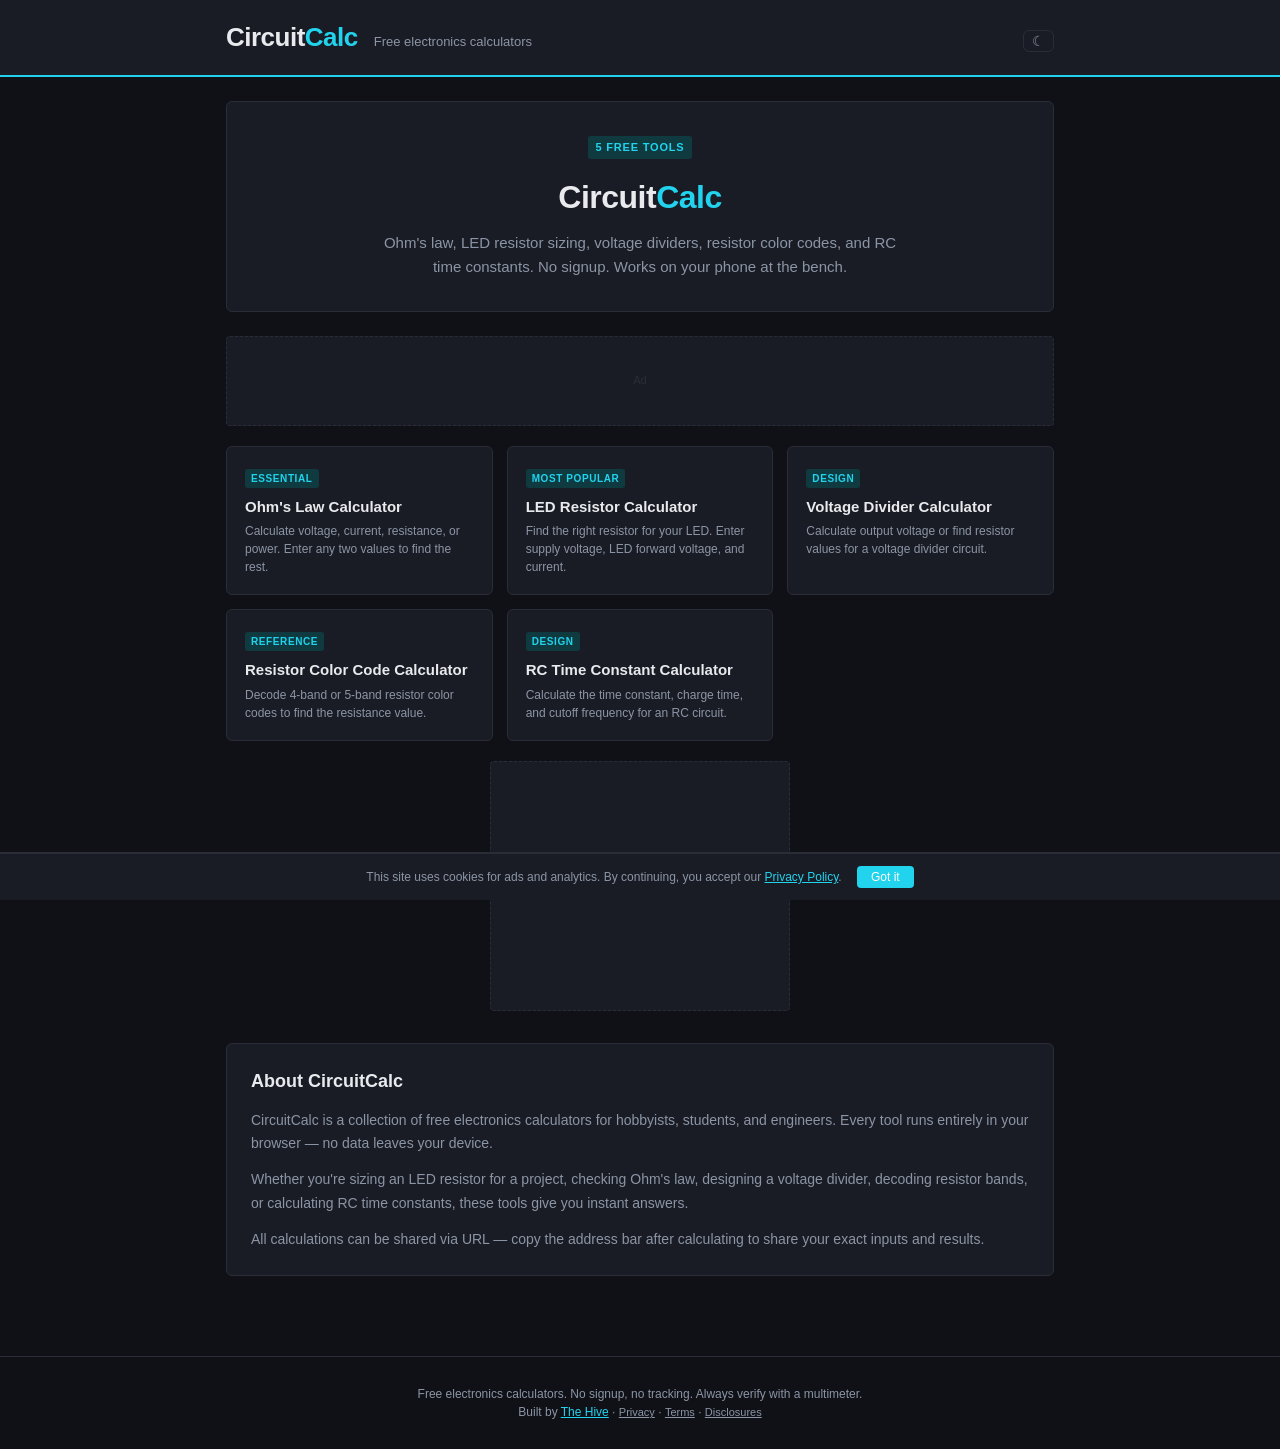
<file: index.html>
<!DOCTYPE html>
<html lang="en">
<head>
<meta charset="UTF-8">
<meta name="viewport" content="width=device-width, initial-scale=1.0">
<title>CircuitCalc — Free Electronics & Circuit Calculators</title>
<meta name="description" content="Free electronics calculators: Ohm's law, LED resistor, voltage divider, resistor color code, and RC time constant. No signup. Instant results.">
<meta property="og:title" content="CircuitCalc — Free Electronics & Circuit Calculators">
<meta property="og:description" content="Free electronics calculators: Ohm's law, LED resistor, voltage divider, resistor color code, and RC time constant. No signup. Instant results.">
<meta name="robots" content="index, follow">
<link rel="canonical" href="https://thehivemakes.github.io/hive-circuit-calc/">
<!-- ADSENSE PLACEHOLDER -->
<!-- <script async src="https://pagead2.googlesyndication.com/pagead/js/adsbygoogle.js?client=ca-pub-XXXXXXXXXXXXXXXX" crossorigin="anonymous"></script> -->
<link rel="stylesheet" href="style.css">
<script type="application/ld+json">
{
  "@context": "https://schema.org",
  "@type": "WebSite",
  "name": "CircuitCalc",
  "url": "https://thehivemakes.github.io/hive-circuit-calc/",
  "description": "Free electronics calculators: Ohm's law, LED resistor, voltage divider, resistor color code, and RC time constant. No signup. Instant results."
}
</script>
</head>
<body>
<header>
  <div class="header-inner">
    <div class="logo">Circuit<span>Calc</span></div>
    <div class="tagline">Free electronics calculators</div><button onclick="toggleTheme()" style="background:none;border:1px solid var(--border);border-radius:6px;padding:2px 8px;color:var(--muted);cursor:pointer;font-size:14px;margin-left:auto;" aria-label="Toggle dark mode">&#9790;</button>
  </div>
</header>
<main>
  <div class="hero">
    <div class="badge">5 Free Tools</div>
    <h1>Circuit<span>Calc</span></h1>
    <p>Ohm's law, LED resistor sizing, voltage dividers, resistor color codes, and RC time constants. No signup. Works on your phone at the bench.</p>
  </div>
  <div class="ad-leaderboard" id="ad-top">Ad</div>
  <div class="tools-grid">
    <a href="ohms-law.html" class="tool-card">
      <div class="tool-card-tag">Essential</div>
      <h3>Ohm's Law Calculator</h3>
      <p>Calculate voltage, current, resistance, or power. Enter any two values to find the rest.</p>
    </a>
    <a href="led-resistor.html" class="tool-card">
      <div class="tool-card-tag">Most popular</div>
      <h3>LED Resistor Calculator</h3>
      <p>Find the right resistor for your LED. Enter supply voltage, LED forward voltage, and current.</p>
    </a>
    <a href="voltage-divider.html" class="tool-card">
      <div class="tool-card-tag">Design</div>
      <h3>Voltage Divider Calculator</h3>
      <p>Calculate output voltage or find resistor values for a voltage divider circuit.</p>
    </a>
    <a href="resistor-color.html" class="tool-card">
      <div class="tool-card-tag">Reference</div>
      <h3>Resistor Color Code Calculator</h3>
      <p>Decode 4-band or 5-band resistor color codes to find the resistance value.</p>
    </a>
    <a href="rc-time.html" class="tool-card">
      <div class="tool-card-tag">Design</div>
      <h3>RC Time Constant Calculator</h3>
      <p>Calculate the time constant, charge time, and cutoff frequency for an RC circuit.</p>
    </a>
  </div>
  <div class="ad-rectangle" id="ad-mid">Ad</div>
  <div class="seo-section">
    <h2>About CircuitCalc</h2>
    <p>CircuitCalc is a collection of free electronics calculators for hobbyists, students, and engineers. Every tool runs entirely in your browser — no data leaves your device.</p><p>Whether you're sizing an LED resistor for a project, checking Ohm's law, designing a voltage divider, decoding resistor bands, or calculating RC time constants, these tools give you instant answers.</p><p>All calculations can be shared via URL — copy the address bar after calculating to share your exact inputs and results.</p>
  </div>
</main>
<footer>
  Free electronics calculators. No signup, no tracking. Always verify with a multimeter.
  <br>Built by <a href="https://thehivemakes.com" style="color:var(--accent)">The Hive</a> · <a href="https://thehivemakes.com/privacy.html" style="color:var(--muted);font-size:11px;">Privacy</a> · <a href="https://thehivemakes.com/terms.html" style="color:var(--muted);font-size:11px;">Terms</a> · <a href="https://thehivemakes.com/disclosures.html" style="color:var(--muted);font-size:11px;">Disclosures</a>
</footer>
<div id="cookie-banner" style="display:none;position:fixed;bottom:0;left:0;right:0;background:var(--card-bg);border-top:2px solid var(--border);padding:12px 16px;font-size:12px;color:var(--muted);text-align:center;z-index:9999;">This site uses cookies for ads and analytics. By continuing, you accept our <a href="https://thehivemakes.com/privacy.html" style="color:var(--accent)">Privacy Policy</a>. <button onclick="document.getElementById('cookie-banner').style.display='none';localStorage.setItem('cookie-ok','1');" style="margin-left:12px;padding:4px 14px;background:var(--accent);color:#fff;border:none;border-radius:4px;cursor:pointer;font-size:12px;">Got it</button></div>
<script>if(!localStorage.getItem('cookie-ok'))document.getElementById('cookie-banner').style.display='block';</script>
</body>
</html>
</file>
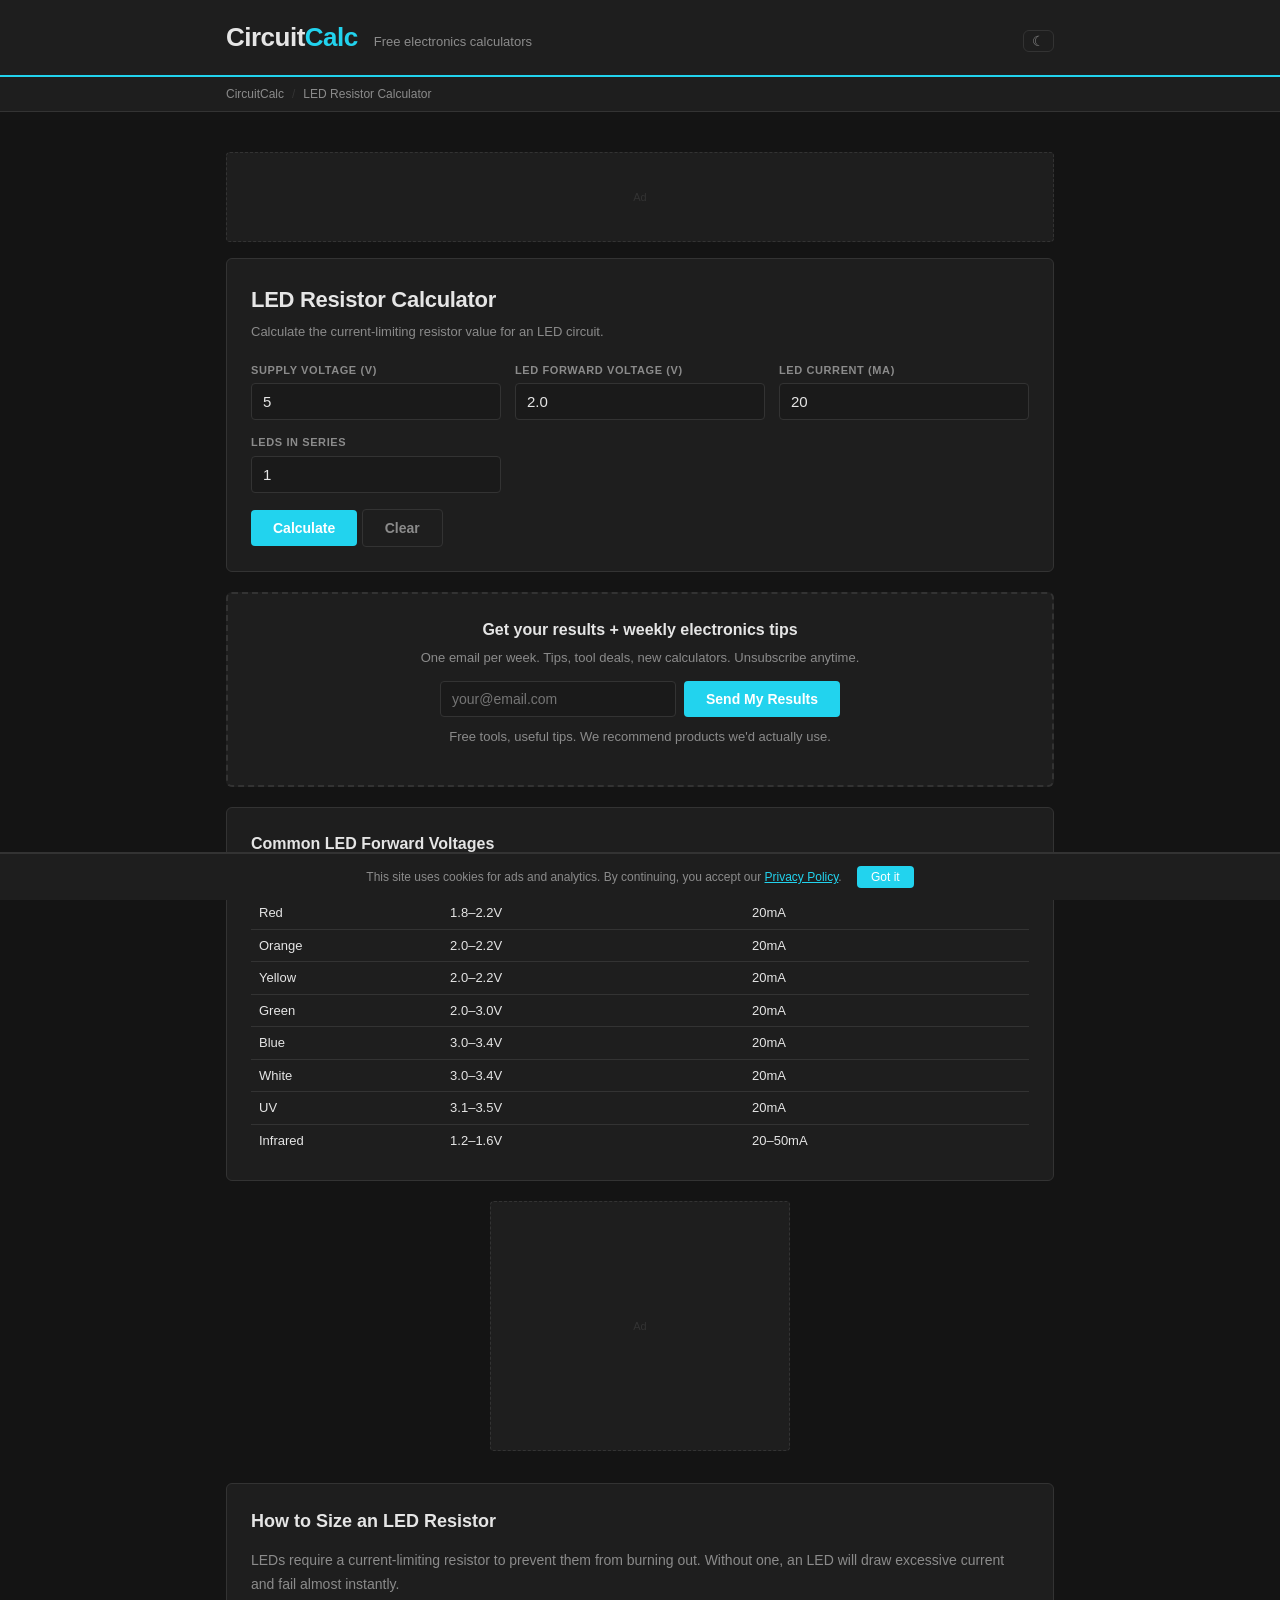
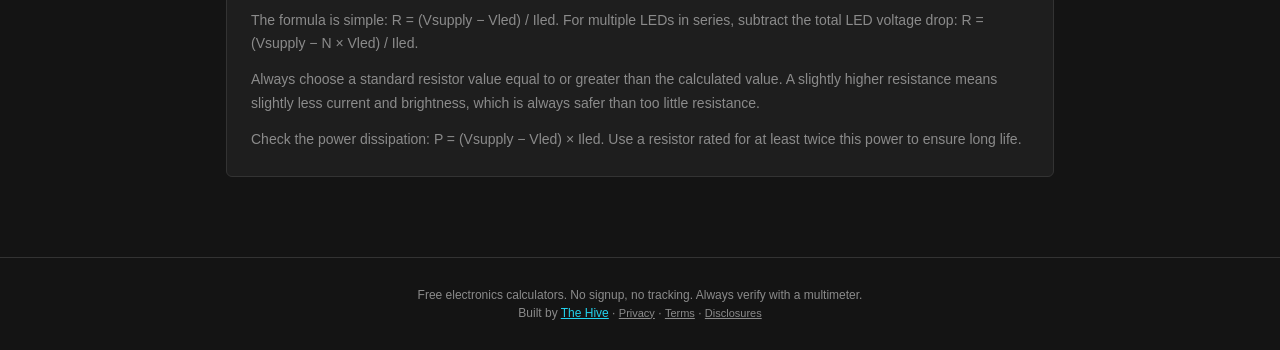
<file: led-resistor.html>
<!DOCTYPE html>
<html lang="en">
<head>
<meta charset="UTF-8">
<meta name="viewport" content="width=device-width, initial-scale=1.0">
<title>LED Resistor Calculator — CircuitCalc</title>
<meta name="description" content="LED resistor calculator. Enter supply voltage, LED forward voltage, and desired current to find the right resistor. Free, instant.">
<meta property="og:title" content="LED Resistor Calculator — CircuitCalc">
<meta property="og:description" content="LED resistor calculator. Enter supply voltage, LED forward voltage, and desired current to find the right resistor. Free, instant.">
<meta name="robots" content="index, follow">
<link rel="canonical" href="https://thehivemakes.github.io/hive-circuit-calc/led-resistor.html">
<link rel="stylesheet" href="style.css">
<script src="js/calc-core.js"></script>
<script type="application/ld+json">
{
  "@context": "https://schema.org",
  "@type": "WebApplication",
  "name": "LED Resistor Calculator",
  "url": "https://thehivemakes.github.io/hive-circuit-calc/led-resistor.html",
  "description": "LED resistor calculator. Enter supply voltage, LED forward voltage, and desired current to find the right resistor. Free, instant.",
  "applicationCategory": "UtilityApplication",
  "operatingSystem": "Any"
}
</script>
</head>
<body>
<header><div class="header-inner"><div class="logo">Circuit<span>Calc</span></div><div class="tagline">Free electronics calculators</div><button onclick="toggleTheme()" style="background:none;border:1px solid var(--border);border-radius:6px;padding:2px 8px;color:var(--muted);cursor:pointer;font-size:14px;margin-left:auto;" aria-label="Toggle dark mode">&#9790;</button></div></header>
<nav><div class="nav-inner"><a href="index.html">CircuitCalc</a><span class="sep">/</span><span>LED Resistor Calculator</span></div></nav>
<main>
  <div class="ad-leaderboard" id="ad-top">Ad</div>
  <div class="card">
    <h1>LED Resistor Calculator</h1>
    <p class="subtitle">Calculate the current-limiting resistor value for an LED circuit.</p>
    <div class="form-grid">
      <div class="field">
        <label for="vsupply">Supply voltage (V)</label>
        <input type="number" id="vsupply" step="0.1" placeholder="5" value="5">
      </div>
      <div class="field">
        <label for="vled">LED forward voltage (V)</label>
        <input type="number" id="vled" step="0.1" placeholder="2.0" value="2.0">
      </div>
      <div class="field">
        <label for="iled">LED current (mA)</label>
        <input type="number" id="iled" min="0.1" step="0.1" placeholder="20" value="20">
      </div>
      <div class="field">
        <label for="numled">LEDs in series</label>
        <input type="number" id="numled" min="1" step="1" placeholder="1" value="1">
      </div>
    </div>
    <button class="btn btn-primary" onclick="calculate()">Calculate</button>
    <button class="btn btn-ghost" onclick="clearAll()">Clear</button>
    <div class="result" id="result">
      <div class="result-row">
        <span class="result-label">Resistor value</span>
        <span class="result-value" id="res-val">—</span>
      </div>
      <div class="result-row">
        <span class="result-label">Nearest standard value (E24)</span>
        <span class="result-value" id="res-std">—</span>
      </div>
      <div class="result-row">
        <span class="result-label">Power dissipated in resistor</span>
        <span class="result-value" id="res-power">—</span>
      </div>
      <div class="result-row">
        <span class="result-label">Recommended resistor wattage</span>
        <span class="result-value" id="res-watt">—</span>
      </div>
      <div class="result-note">R = (Vsupply − (Vled × N)) / Iled. Always use a resistor with a wattage rating at least 2× the calculated power dissipation.</div>
      <div class="shop-links" style="margin-top:12px;padding-top:10px;border-top:1px solid var(--border);font-size:12px;color:var(--muted);">&#128722; Shop related: <a href="https://www.ebay.com/sch/i.html?_nkw=electronics+components+kit&mkcid=1&mkrid=711-53200-19255-0&campid=5339147838&toolid=10001" target="_blank" rel="noopener" style="color:var(--accent);text-decoration:none;font-weight:600;">Electronics kits</a> &middot; <a href="https://www.ebay.com/sch/i.html?_nkw=soldering+iron+station&mkcid=1&mkrid=711-53200-19255-0&campid=5339147838&toolid=10001" target="_blank" rel="noopener" style="color:var(--accent);text-decoration:none;font-weight:600;">Soldering gear</a> &middot; <a href="https://www.ebay.com/sch/i.html?_nkw=arduino+starter+kit&mkcid=1&mkrid=711-53200-19255-0&campid=5339147838&toolid=10001" target="_blank" rel="noopener" style="color:var(--accent);text-decoration:none;font-weight:600;">Arduino</a><br><span style="font-size:10px;opacity:0.7;">Affiliate links — we may earn a commission at no cost to you. <a href="https://thehivemakes.com/disclosures.html" target="_blank" style="color:var(--muted);">Learn more</a></span></div>
    </div>
  </div>
  <div class="card email-capture">
    <h2>Get your results + weekly electronics tips</h2>
    <p>One email per week. Tips, tool deals, new calculators. Unsubscribe anytime.</p>
    <form method="POST" action="https://buttondown.com/api/emails/embed-subscribe/thehivemakes" class="capture-form">
      <input type="email" name="email" placeholder="your@email.com" required>
      <input type="hidden" name="tag" value="circuit">
      <input type="hidden" name="metadata__source" value="led-resistor">
      <button type="submit" class="btn btn-primary">Send My Results</button>
    </form>
    <p class="capture-note">Free tools, useful tips. We recommend products we'd actually use.</p>
  </div>
  <div class="card">
    <h2 style="font-size:16px;font-weight:700;margin-bottom:12px;">Common LED Forward Voltages</h2>
    <table class="ref-table" id="ref-table">
      <thead><tr><th>LED Color</th><th>Forward Voltage</th><th>Typical Current</th></tr></thead>
      <tbody>
        <tr><td>Red</td><td>1.8–2.2V</td><td>20mA</td></tr>
        <tr><td>Orange</td><td>2.0–2.2V</td><td>20mA</td></tr>
        <tr><td>Yellow</td><td>2.0–2.2V</td><td>20mA</td></tr>
        <tr><td>Green</td><td>2.0–3.0V</td><td>20mA</td></tr>
        <tr><td>Blue</td><td>3.0–3.4V</td><td>20mA</td></tr>
        <tr><td>White</td><td>3.0–3.4V</td><td>20mA</td></tr>
        <tr><td>UV</td><td>3.1–3.5V</td><td>20mA</td></tr>
        <tr><td>Infrared</td><td>1.2–1.6V</td><td>20–50mA</td></tr>
      </tbody>
    </table>
  </div>
  <div class="ad-rectangle" id="ad-mid">Ad</div>
  <div class="seo-section">
    <h2>How to Size an LED Resistor</h2>
    <p>LEDs require a current-limiting resistor to prevent them from burning out. Without one, an LED will draw excessive current and fail almost instantly.</p>
    <p>The formula is simple: R = (Vsupply − Vled) / Iled. For multiple LEDs in series, subtract the total LED voltage drop: R = (Vsupply − N × Vled) / Iled.</p>
    <p>Always choose a standard resistor value equal to or greater than the calculated value. A slightly higher resistance means slightly less current and brightness, which is always safer than too little resistance.</p>
    <p>Check the power dissipation: P = (Vsupply − Vled) × Iled. Use a resistor rated for at least twice this power to ensure long life.</p>
  </div>
</main>
<footer>Free electronics calculators. No signup, no tracking. Always verify with a multimeter.<br>Built by <a href="https://thehivemakes.com" style="color:var(--accent)">The Hive</a> · <a href="https://thehivemakes.com/privacy.html" style="color:var(--muted);font-size:11px;">Privacy</a> · <a href="https://thehivemakes.com/terms.html" style="color:var(--muted);font-size:11px;">Terms</a> · <a href="https://thehivemakes.com/disclosures.html" style="color:var(--muted);font-size:11px;">Disclosures</a></footer>
<div id="cookie-banner" style="display:none;position:fixed;bottom:0;left:0;right:0;background:var(--card-bg);border-top:2px solid var(--border);padding:12px 16px;font-size:12px;color:var(--muted);text-align:center;z-index:9999;">This site uses cookies for ads and analytics. By continuing, you accept our <a href="https://thehivemakes.com/privacy.html" style="color:var(--accent)">Privacy Policy</a>. <button onclick="document.getElementById('cookie-banner').style.display='none';localStorage.setItem('cookie-ok','1');" style="margin-left:12px;padding:4px 14px;background:var(--accent);color:#fff;border:none;border-radius:4px;cursor:pointer;font-size:12px;">Got it</button></div>
<script>if(!localStorage.getItem('cookie-ok'))document.getElementById('cookie-banner').style.display='block';</script>
<script>

const E24 = [1.0,1.1,1.2,1.3,1.5,1.6,1.8,2.0,2.2,2.4,2.7,3.0,3.3,3.6,3.9,4.3,4.7,5.1,5.6,6.2,6.8,7.5,8.2,9.1];

function nearestE24(val) {
  if (val <= 0) return 0;
  const decade = Math.pow(10, Math.floor(Math.log10(val)));
  const normalized = val / decade;
  let best = E24[0];
  for (const e of E24) { if (e >= normalized) { best = e; break; } }
  if (best < normalized) best = E24[0] * 10;
  return best * decade;
}

function calculate() {
  const vs = CalcCore.get('vsupply');
  const vl = CalcCore.get('vled');
  const il = CalcCore.get('iled') / 1000;
  const n = CalcCore.get('numled') || 1;

  if (isNaN(vs) || isNaN(vl) || isNaN(il) || il <= 0) return;
  const vdrop = vs - (vl * n);
  if (vdrop <= 0) {
    CalcCore.set('res-val', 'Supply voltage too low!');
    CalcCore.set('res-std', '\u2014');
    CalcCore.set('res-power', '\u2014');
    CalcCore.set('res-watt', '\u2014');
    CalcCore.showResult();
    return;
  }

  const r = vdrop / il;
  const rStd = nearestE24(r);
  const pwr = vdrop * il;
  const watt = pwr < 0.125 ? '1/8W' : pwr < 0.25 ? '1/4W' : pwr < 0.5 ? '1/2W' : '1W+';

  CalcCore.set('res-val', CalcCore.fmt(r, 1) + ' \u03a9');
  CalcCore.set('res-std', CalcCore.fmt(rStd, 0) + ' \u03a9');
  CalcCore.set('res-power', CalcCore.fmt(pwr * 1000, 1) + ' mW');
  CalcCore.set('res-watt', watt + ' (use 2\u00d7 for safety)');
  CalcCore.showResult();
  CalcCore.saveParams(['vsupply','vled','iled','numled']);
}

function clearAll() {
  ["vsupply", "vled", "iled", "numled"].forEach(id => {
    const el = document.getElementById(id);
    if (el) el.value = el.defaultValue || '';
  });
  document.getElementById('result').classList.remove('visible');
  history.replaceState(null, '', window.location.pathname);
}

document.addEventListener('DOMContentLoaded', () => { if (window.location.search) calculate(); });
</script>
</body>
</html>
</file>
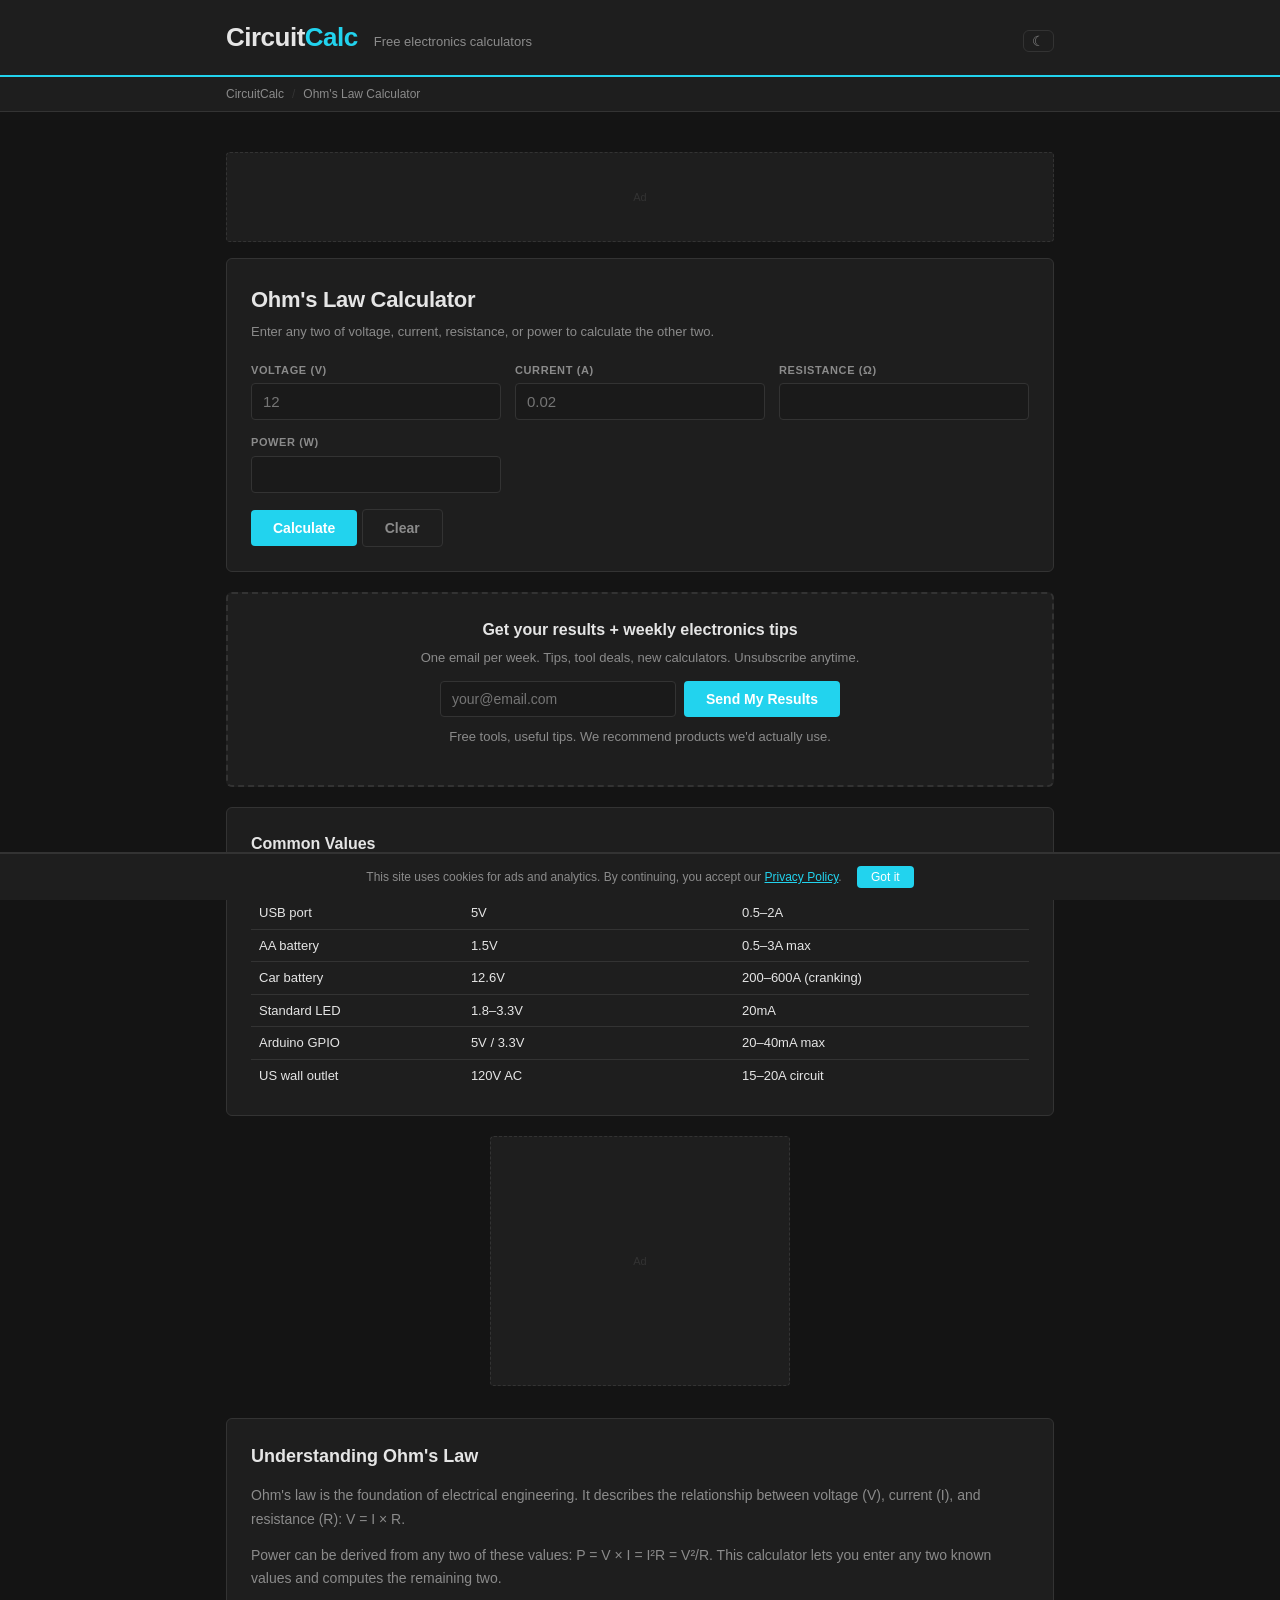
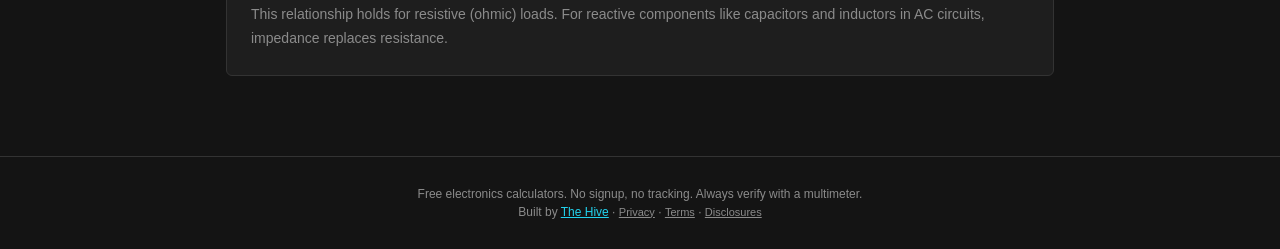
<file: ohms-law.html>
<!DOCTYPE html>
<html lang="en">
<head>
<meta charset="UTF-8">
<meta name="viewport" content="width=device-width, initial-scale=1.0">
<title>Ohm's Law Calculator — CircuitCalc</title>
<meta name="description" content="Ohm's law calculator. Enter any two values (voltage, current, resistance, power) to find the rest. Free, instant, works on mobile.">
<meta property="og:title" content="Ohm's Law Calculator — CircuitCalc">
<meta property="og:description" content="Ohm's law calculator. Enter any two values (voltage, current, resistance, power) to find the rest. Free, instant, works on mobile.">
<meta name="robots" content="index, follow">
<link rel="canonical" href="https://thehivemakes.github.io/hive-circuit-calc/ohms-law.html">
<link rel="stylesheet" href="style.css">
<script src="js/calc-core.js"></script>
<script type="application/ld+json">
{
  "@context": "https://schema.org",
  "@type": "WebApplication",
  "name": "Ohm's Law Calculator",
  "url": "https://thehivemakes.github.io/hive-circuit-calc/ohms-law.html",
  "description": "Ohm's law calculator. Enter any two values (voltage, current, resistance, power) to find the rest. Free, instant, works on mobile.",
  "applicationCategory": "UtilityApplication",
  "operatingSystem": "Any"
}
</script>
</head>
<body>
<header><div class="header-inner"><div class="logo">Circuit<span>Calc</span></div><div class="tagline">Free electronics calculators</div><button onclick="toggleTheme()" style="background:none;border:1px solid var(--border);border-radius:6px;padding:2px 8px;color:var(--muted);cursor:pointer;font-size:14px;margin-left:auto;" aria-label="Toggle dark mode">&#9790;</button></div></header>
<nav><div class="nav-inner"><a href="index.html">CircuitCalc</a><span class="sep">/</span><span>Ohm's Law Calculator</span></div></nav>
<main>
  <div class="ad-leaderboard" id="ad-top">Ad</div>
  <div class="card">
    <h1>Ohm's Law Calculator</h1>
    <p class="subtitle">Enter any two of voltage, current, resistance, or power to calculate the other two.</p>
    <div class="form-grid">
      <div class="field">
        <label for="voltage">Voltage (V)</label>
        <input type="number" id="voltage" step="0.01" placeholder="12">
      </div>
      <div class="field">
        <label for="current">Current (A)</label>
        <input type="number" id="current" step="0.001" placeholder="0.02">
      </div>
      <div class="field">
        <label for="resistance">Resistance (Ω)</label>
        <input type="number" id="resistance" step="0.1" placeholder="">
      </div>
      <div class="field">
        <label for="power">Power (W)</label>
        <input type="number" id="power" step="0.001" placeholder="">
      </div>
    </div>
    <button class="btn btn-primary" onclick="calculate()">Calculate</button>
    <button class="btn btn-ghost" onclick="clearAll()">Clear</button>
    <div class="result" id="result">
      <div class="result-row">
        <span class="result-label">Voltage (V)</span>
        <span class="result-value" id="out-v">—</span>
      </div>
      <div class="result-row">
        <span class="result-label">Current (A)</span>
        <span class="result-value" id="out-i">—</span>
      </div>
      <div class="result-row">
        <span class="result-label">Resistance (Ω)</span>
        <span class="result-value" id="out-r">—</span>
      </div>
      <div class="result-row">
        <span class="result-label">Power (W)</span>
        <span class="result-value" id="out-p">—</span>
      </div>
      <div class="result-note">V = I × R | P = V × I = I²R = V²/R. Enter any two known values; the other two will be calculated.</div>
      <div class="shop-links" style="margin-top:12px;padding-top:10px;border-top:1px solid var(--border);font-size:12px;color:var(--muted);">&#128722; Shop related: <a href="https://www.ebay.com/sch/i.html?_nkw=electronics+components+kit&mkcid=1&mkrid=711-53200-19255-0&campid=5339147838&toolid=10001" target="_blank" rel="noopener" style="color:var(--accent);text-decoration:none;font-weight:600;">Electronics kits</a> &middot; <a href="https://www.ebay.com/sch/i.html?_nkw=soldering+iron+station&mkcid=1&mkrid=711-53200-19255-0&campid=5339147838&toolid=10001" target="_blank" rel="noopener" style="color:var(--accent);text-decoration:none;font-weight:600;">Soldering gear</a> &middot; <a href="https://www.ebay.com/sch/i.html?_nkw=arduino+starter+kit&mkcid=1&mkrid=711-53200-19255-0&campid=5339147838&toolid=10001" target="_blank" rel="noopener" style="color:var(--accent);text-decoration:none;font-weight:600;">Arduino</a><br><span style="font-size:10px;opacity:0.7;">Affiliate links — we may earn a commission at no cost to you. <a href="https://thehivemakes.com/disclosures.html" target="_blank" style="color:var(--muted);">Learn more</a></span></div>
    </div>
  </div>
  <div class="card email-capture">
    <h2>Get your results + weekly electronics tips</h2>
    <p>One email per week. Tips, tool deals, new calculators. Unsubscribe anytime.</p>
    <form method="POST" action="https://buttondown.com/api/emails/embed-subscribe/thehivemakes" class="capture-form">
      <input type="email" name="email" placeholder="your@email.com" required>
      <input type="hidden" name="tag" value="circuit">
      <input type="hidden" name="metadata__source" value="ohms-law">
      <button type="submit" class="btn btn-primary">Send My Results</button>
    </form>
    <p class="capture-note">Free tools, useful tips. We recommend products we'd actually use.</p>
  </div>
  <div class="card">
    <h2 style="font-size:16px;font-weight:700;margin-bottom:12px;">Common Values</h2>
    <table class="ref-table" id="ref-table">
      <thead><tr><th>Component</th><th>Typical Voltage</th><th>Typical Current</th></tr></thead>
      <tbody>
        <tr><td>USB port</td><td>5V</td><td>0.5–2A</td></tr>
        <tr><td>AA battery</td><td>1.5V</td><td>0.5–3A max</td></tr>
        <tr><td>Car battery</td><td>12.6V</td><td>200–600A (cranking)</td></tr>
        <tr><td>Standard LED</td><td>1.8–3.3V</td><td>20mA</td></tr>
        <tr><td>Arduino GPIO</td><td>5V / 3.3V</td><td>20–40mA max</td></tr>
        <tr><td>US wall outlet</td><td>120V AC</td><td>15–20A circuit</td></tr>
      </tbody>
    </table>
  </div>
  <div class="ad-rectangle" id="ad-mid">Ad</div>
  <div class="seo-section">
    <h2>Understanding Ohm's Law</h2>
    <p>Ohm's law is the foundation of electrical engineering. It describes the relationship between voltage (V), current (I), and resistance (R): V = I × R.</p>
    <p>Power can be derived from any two of these values: P = V × I = I²R = V²/R. This calculator lets you enter any two known values and computes the remaining two.</p>
    <p>This relationship holds for resistive (ohmic) loads. For reactive components like capacitors and inductors in AC circuits, impedance replaces resistance.</p>
  </div>
</main>
<footer>Free electronics calculators. No signup, no tracking. Always verify with a multimeter.<br>Built by <a href="https://thehivemakes.com" style="color:var(--accent)">The Hive</a> · <a href="https://thehivemakes.com/privacy.html" style="color:var(--muted);font-size:11px;">Privacy</a> · <a href="https://thehivemakes.com/terms.html" style="color:var(--muted);font-size:11px;">Terms</a> · <a href="https://thehivemakes.com/disclosures.html" style="color:var(--muted);font-size:11px;">Disclosures</a></footer>
<div id="cookie-banner" style="display:none;position:fixed;bottom:0;left:0;right:0;background:var(--card-bg);border-top:2px solid var(--border);padding:12px 16px;font-size:12px;color:var(--muted);text-align:center;z-index:9999;">This site uses cookies for ads and analytics. By continuing, you accept our <a href="https://thehivemakes.com/privacy.html" style="color:var(--accent)">Privacy Policy</a>. <button onclick="document.getElementById('cookie-banner').style.display='none';localStorage.setItem('cookie-ok','1');" style="margin-left:12px;padding:4px 14px;background:var(--accent);color:#fff;border:none;border-radius:4px;cursor:pointer;font-size:12px;">Got it</button></div>
<script>if(!localStorage.getItem('cookie-ok'))document.getElementById('cookie-banner').style.display='block';</script>
<script>

function calculate() {
  const v = CalcCore.get('voltage');
  const i = CalcCore.get('current');
  const r = CalcCore.get('resistance');
  const p = CalcCore.get('power');

  let V, I, R, P;
  const known = [!isNaN(v), !isNaN(i), !isNaN(r), !isNaN(p)].filter(Boolean).length;
  if (known < 2) return;

  if (!isNaN(v) && !isNaN(i)) { V=v; I=i; R=v/i; P=v*i; }
  else if (!isNaN(v) && !isNaN(r)) { V=v; R=r; I=v/r; P=v*v/r; }
  else if (!isNaN(v) && !isNaN(p)) { V=v; P=p; I=p/v; R=v*v/p; }
  else if (!isNaN(i) && !isNaN(r)) { I=i; R=r; V=i*r; P=i*i*r; }
  else if (!isNaN(i) && !isNaN(p)) { I=i; P=p; V=p/i; R=p/(i*i); }
  else if (!isNaN(r) && !isNaN(p)) { R=r; P=p; V=Math.sqrt(p*r); I=Math.sqrt(p/r); }
  else return;

  CalcCore.set('out-v', CalcCore.fmt(V, 4) + ' V');
  CalcCore.set('out-i', CalcCore.fmt(I, 4) + ' A');
  CalcCore.set('out-r', CalcCore.fmt(R, 2) + ' \u03a9');
  CalcCore.set('out-p', CalcCore.fmt(P, 4) + ' W');
  CalcCore.showResult();
  CalcCore.saveParams(['voltage','current','resistance','power']);
}

function clearAll() {
  ["voltage", "current", "resistance", "power"].forEach(id => {
    const el = document.getElementById(id);
    if (el) el.value = el.defaultValue || '';
  });
  document.getElementById('result').classList.remove('visible');
  history.replaceState(null, '', window.location.pathname);
}

document.addEventListener('DOMContentLoaded', () => { if (window.location.search) calculate(); });
</script>
</body>
</html>
</file>
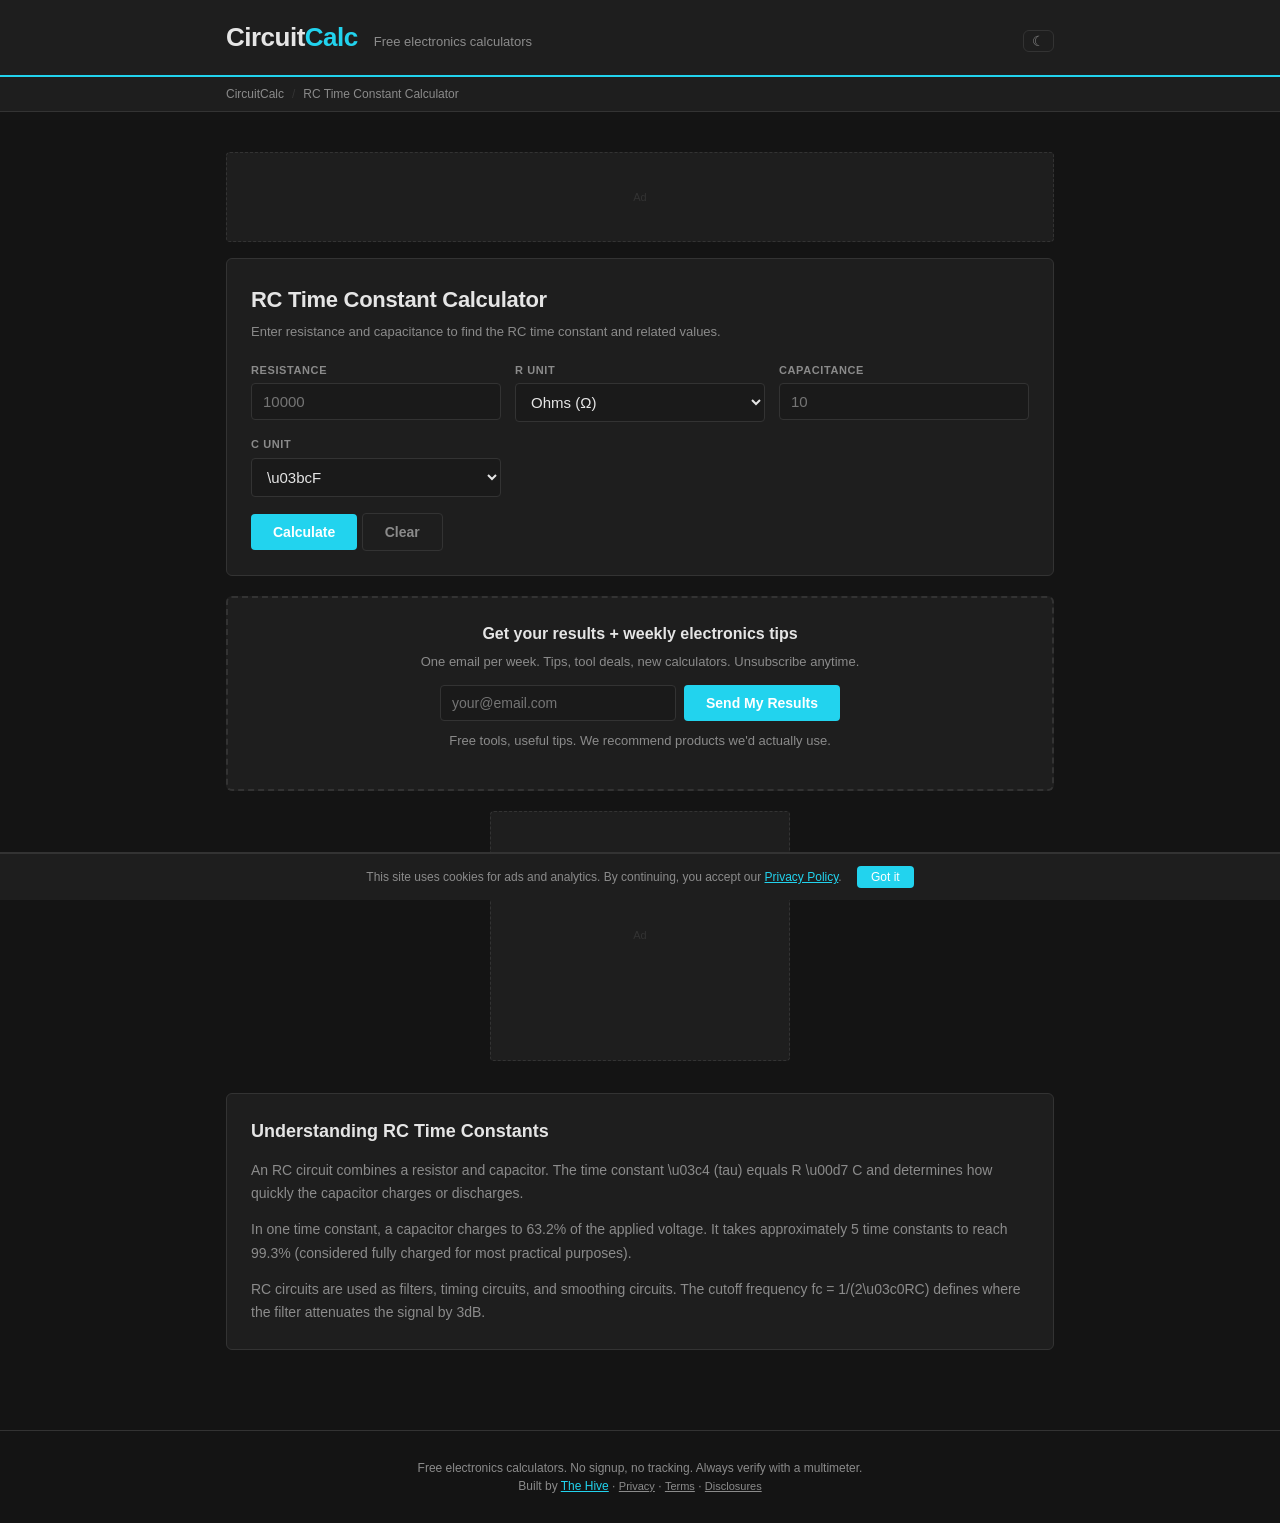
<file: rc-time.html>
<!DOCTYPE html>
<html lang="en">
<head>
<meta charset="UTF-8">
<meta name="viewport" content="width=device-width, initial-scale=1.0">
<title>RC Time Constant Calculator — CircuitCalc</title>
<meta name="description" content="RC time constant calculator. Find tau, charge/discharge time, and cutoff frequency for any RC circuit. Free electronics tool.">
<meta property="og:title" content="RC Time Constant Calculator — CircuitCalc">
<meta property="og:description" content="RC time constant calculator. Find tau, charge/discharge time, and cutoff frequency for any RC circuit. Free electronics tool.">
<meta name="robots" content="index, follow">
<link rel="canonical" href="https://thehivemakes.github.io/hive-circuit-calc/rc-time.html">
<link rel="stylesheet" href="style.css">
<script src="js/calc-core.js"></script>
<script type="application/ld+json">
{
  "@context": "https://schema.org",
  "@type": "WebApplication",
  "name": "RC Time Constant Calculator",
  "url": "https://thehivemakes.github.io/hive-circuit-calc/rc-time.html",
  "description": "RC time constant calculator. Find tau, charge/discharge time, and cutoff frequency for any RC circuit. Free electronics tool.",
  "applicationCategory": "UtilityApplication",
  "operatingSystem": "Any"
}
</script>
</head>
<body>
<header><div class="header-inner"><div class="logo">Circuit<span>Calc</span></div><div class="tagline">Free electronics calculators</div><button onclick="toggleTheme()" style="background:none;border:1px solid var(--border);border-radius:6px;padding:2px 8px;color:var(--muted);cursor:pointer;font-size:14px;margin-left:auto;" aria-label="Toggle dark mode">&#9790;</button></div></header>
<nav><div class="nav-inner"><a href="index.html">CircuitCalc</a><span class="sep">/</span><span>RC Time Constant Calculator</span></div></nav>
<main>
  <div class="ad-leaderboard" id="ad-top">Ad</div>
  <div class="card">
    <h1>RC Time Constant Calculator</h1>
    <p class="subtitle">Enter resistance and capacitance to find the RC time constant and related values.</p>
    <div class="form-grid">
      <div class="field">
        <label for="resistance_rc">Resistance</label>
        <input type="number" id="resistance_rc" step="1" placeholder="10000">
      </div>
      <div class="field">
        <label for="r_unit">R unit</label>
        <select id="r_unit"><option value="1">Ohms (Ω)</option><option value="1000">kΩ</option><option value="1000000">MΩ</option></select>
      </div>
      <div class="field">
        <label for="capacitance">Capacitance</label>
        <input type="number" id="capacitance" step="0.1" placeholder="10">
      </div>
      <div class="field">
        <label for="c_unit">C unit</label>
        <select id="c_unit"><option value="0.000001">\u03bcF</option><option value="0.000000001">nF</option><option value="0.000000000001">pF</option></select>
      </div>
    </div>
    <button class="btn btn-primary" onclick="calculate()">Calculate</button>
    <button class="btn btn-ghost" onclick="clearAll()">Clear</button>
    <div class="result" id="result">
      <div class="result-row">
        <span class="result-label">Time constant (\u03c4)</span>
        <span class="result-value" id="tau">—</span>
      </div>
      <div class="result-row">
        <span class="result-label">Time to 63.2% (1\u03c4)</span>
        <span class="result-value" id="charge63">—</span>
      </div>
      <div class="result-row">
        <span class="result-label">Time to 99.3% (5\u03c4)</span>
        <span class="result-value" id="charge99">—</span>
      </div>
      <div class="result-row">
        <span class="result-label">Cutoff frequency (-3dB)</span>
        <span class="result-value" id="cutoff">—</span>
      </div>
      <div class="result-note">\u03c4 = R \u00d7 C. The capacitor reaches 63.2% charge in 1\u03c4, 86.5% in 2\u03c4, 95.0% in 3\u03c4, 98.2% in 4\u03c4, and 99.3% in 5\u03c4. Cutoff frequency fc = 1 / (2\u03c0RC).</div>
      <div class="shop-links" style="margin-top:12px;padding-top:10px;border-top:1px solid var(--border);font-size:12px;color:var(--muted);">&#128722; Shop related: <a href="https://www.ebay.com/sch/i.html?_nkw=electronics+components+kit&mkcid=1&mkrid=711-53200-19255-0&campid=5339147838&toolid=10001" target="_blank" rel="noopener" style="color:var(--accent);text-decoration:none;font-weight:600;">Electronics kits</a> &middot; <a href="https://www.ebay.com/sch/i.html?_nkw=soldering+iron+station&mkcid=1&mkrid=711-53200-19255-0&campid=5339147838&toolid=10001" target="_blank" rel="noopener" style="color:var(--accent);text-decoration:none;font-weight:600;">Soldering gear</a> &middot; <a href="https://www.ebay.com/sch/i.html?_nkw=arduino+starter+kit&mkcid=1&mkrid=711-53200-19255-0&campid=5339147838&toolid=10001" target="_blank" rel="noopener" style="color:var(--accent);text-decoration:none;font-weight:600;">Arduino</a><br><span style="font-size:10px;opacity:0.7;">Affiliate links — we may earn a commission at no cost to you. <a href="https://thehivemakes.com/disclosures.html" target="_blank" style="color:var(--muted);">Learn more</a></span></div>
    </div>
  </div>
  <div class="card email-capture">
    <h2>Get your results + weekly electronics tips</h2>
    <p>One email per week. Tips, tool deals, new calculators. Unsubscribe anytime.</p>
    <form method="POST" action="https://buttondown.com/api/emails/embed-subscribe/thehivemakes" class="capture-form">
      <input type="email" name="email" placeholder="your@email.com" required>
      <input type="hidden" name="tag" value="circuit">
      <input type="hidden" name="metadata__source" value="rc-time">
      <button type="submit" class="btn btn-primary">Send My Results</button>
    </form>
    <p class="capture-note">Free tools, useful tips. We recommend products we'd actually use.</p>
  </div>

  <div class="ad-rectangle" id="ad-mid">Ad</div>
  <div class="seo-section">
    <h2>Understanding RC Time Constants</h2>
    <p>An RC circuit combines a resistor and capacitor. The time constant \u03c4 (tau) equals R \u00d7 C and determines how quickly the capacitor charges or discharges.</p>
    <p>In one time constant, a capacitor charges to 63.2% of the applied voltage. It takes approximately 5 time constants to reach 99.3% (considered fully charged for most practical purposes).</p>
    <p>RC circuits are used as filters, timing circuits, and smoothing circuits. The cutoff frequency fc = 1/(2\u03c0RC) defines where the filter attenuates the signal by 3dB.</p>
  </div>
</main>
<footer>Free electronics calculators. No signup, no tracking. Always verify with a multimeter.<br>Built by <a href="https://thehivemakes.com" style="color:var(--accent)">The Hive</a> · <a href="https://thehivemakes.com/privacy.html" style="color:var(--muted);font-size:11px;">Privacy</a> · <a href="https://thehivemakes.com/terms.html" style="color:var(--muted);font-size:11px;">Terms</a> · <a href="https://thehivemakes.com/disclosures.html" style="color:var(--muted);font-size:11px;">Disclosures</a></footer>
<div id="cookie-banner" style="display:none;position:fixed;bottom:0;left:0;right:0;background:var(--card-bg);border-top:2px solid var(--border);padding:12px 16px;font-size:12px;color:var(--muted);text-align:center;z-index:9999;">This site uses cookies for ads and analytics. By continuing, you accept our <a href="https://thehivemakes.com/privacy.html" style="color:var(--accent)">Privacy Policy</a>. <button onclick="document.getElementById('cookie-banner').style.display='none';localStorage.setItem('cookie-ok','1');" style="margin-left:12px;padding:4px 14px;background:var(--accent);color:#fff;border:none;border-radius:4px;cursor:pointer;font-size:12px;">Got it</button></div>
<script>if(!localStorage.getItem('cookie-ok'))document.getElementById('cookie-banner').style.display='block';</script>
<script>

function calculate() {
  const r_raw = CalcCore.get('resistance_rc');
  const r_mult = parseFloat(CalcCore.getSelect('r_unit'));
  const c_raw = CalcCore.get('capacitance');
  const c_mult = parseFloat(CalcCore.getSelect('c_unit'));

  if (isNaN(r_raw) || isNaN(c_raw) || r_raw<=0 || c_raw<=0) return;
  const R = r_raw * r_mult;
  const C = c_raw * c_mult;
  const tau = R * C;
  const fc = 1 / (2 * Math.PI * tau);

  function fmtTime(t) {
    if (t >= 1) return CalcCore.fmt(t, 3) + ' s';
    if (t >= 0.001) return CalcCore.fmt(t*1000, 3) + ' ms';
    if (t >= 0.000001) return CalcCore.fmt(t*1000000, 3) + ' \u03bcs';
    return CalcCore.fmt(t*1000000000, 3) + ' ns';
  }
  function fmtFreq(f) {
    if (f >= 1000000) return CalcCore.fmt(f/1000000, 2) + ' MHz';
    if (f >= 1000) return CalcCore.fmt(f/1000, 2) + ' kHz';
    return CalcCore.fmt(f, 2) + ' Hz';
  }

  CalcCore.set('tau', fmtTime(tau));
  CalcCore.set('charge63', fmtTime(tau));
  CalcCore.set('charge99', fmtTime(tau * 5));
  CalcCore.set('cutoff', fmtFreq(fc));
  CalcCore.showResult();
  CalcCore.saveParams(['resistance_rc','r_unit','capacitance','c_unit']);
}

function clearAll() {
  ["resistance_rc", "r_unit", "capacitance", "c_unit"].forEach(id => {
    const el = document.getElementById(id);
    if (el) el.value = el.defaultValue || '';
  });
  document.getElementById('result').classList.remove('visible');
  history.replaceState(null, '', window.location.pathname);
}

document.addEventListener('DOMContentLoaded', () => { if (window.location.search) calculate(); });
</script>
</body>
</html>
</file>
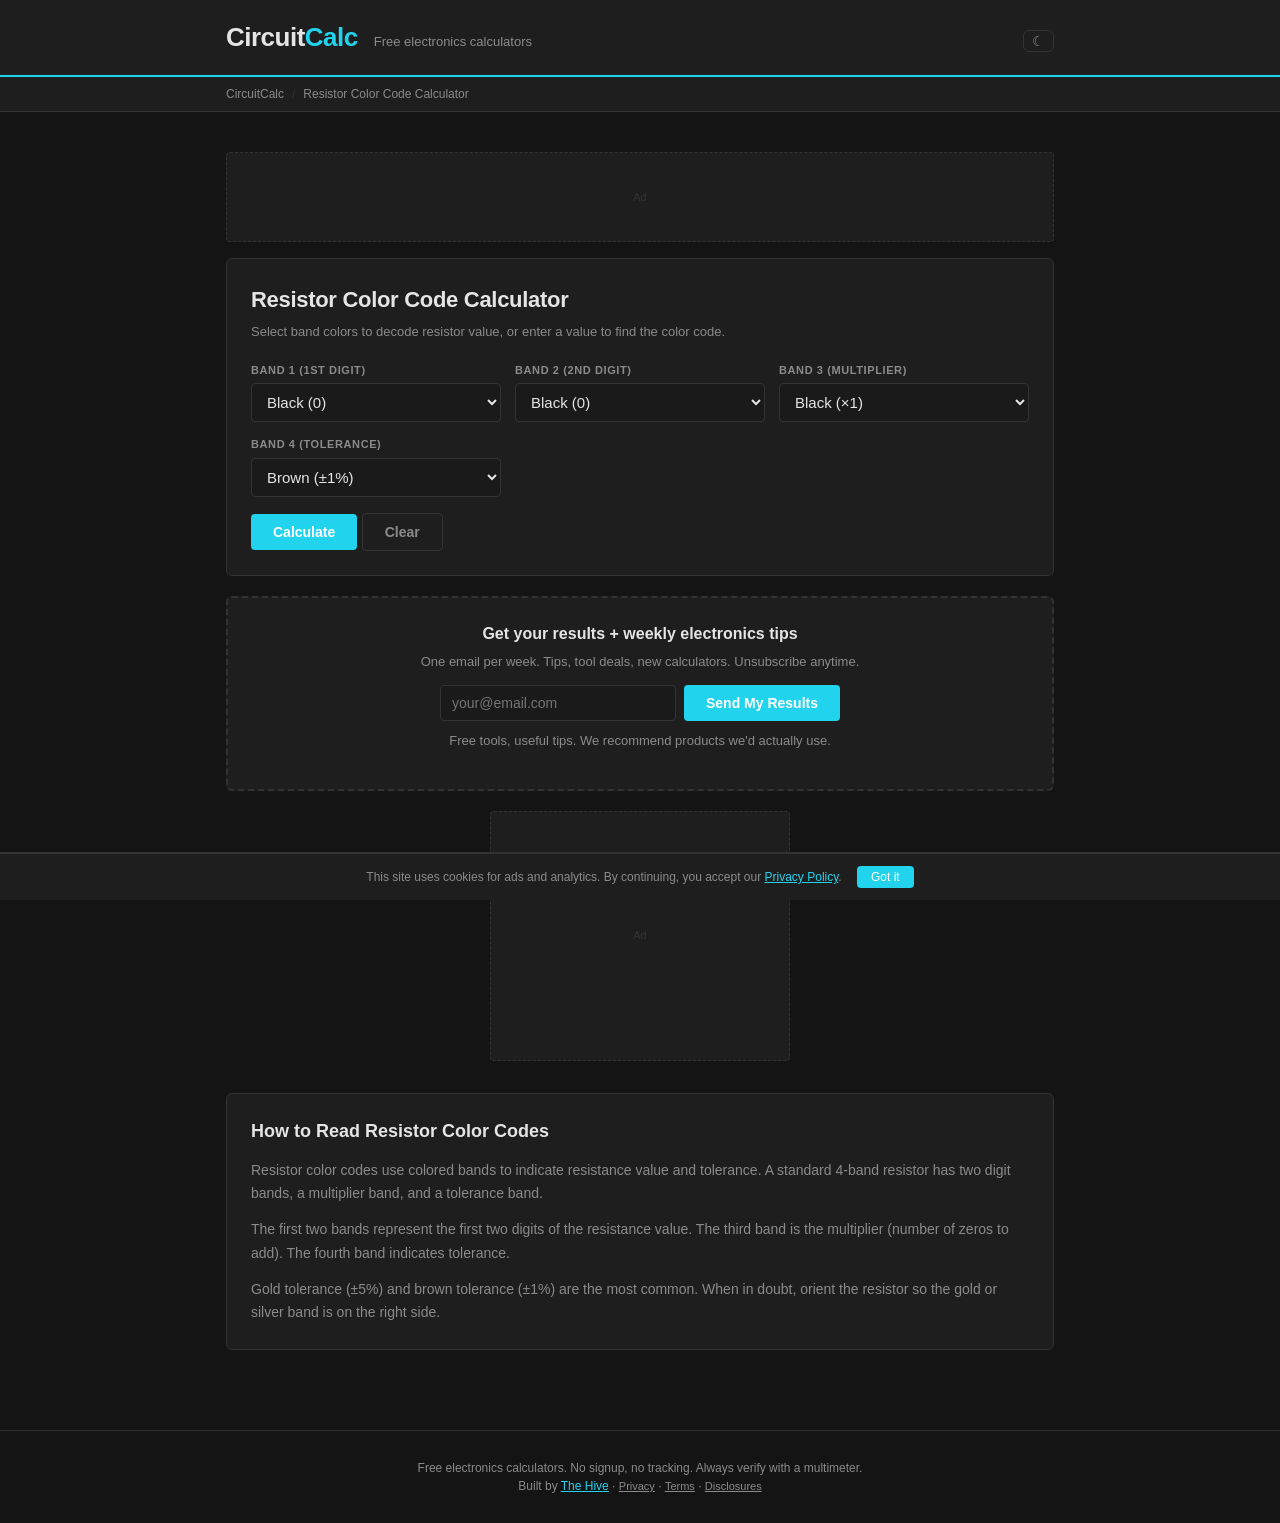
<file: resistor-color.html>
<!DOCTYPE html>
<html lang="en">
<head>
<meta charset="UTF-8">
<meta name="viewport" content="width=device-width, initial-scale=1.0">
<title>Resistor Color Code Calculator — CircuitCalc</title>
<meta name="description" content="Resistor color code calculator. Decode 4-band and 5-band resistor colors to find resistance value. Free, visual, instant.">
<meta property="og:title" content="Resistor Color Code Calculator — CircuitCalc">
<meta property="og:description" content="Resistor color code calculator. Decode 4-band and 5-band resistor colors to find resistance value. Free, visual, instant.">
<meta name="robots" content="index, follow">
<link rel="canonical" href="https://thehivemakes.github.io/hive-circuit-calc/resistor-color.html">
<link rel="stylesheet" href="style.css">
<script src="js/calc-core.js"></script>
<script type="application/ld+json">
{
  "@context": "https://schema.org",
  "@type": "WebApplication",
  "name": "Resistor Color Code Calculator",
  "url": "https://thehivemakes.github.io/hive-circuit-calc/resistor-color.html",
  "description": "Resistor color code calculator. Decode 4-band and 5-band resistor colors to find resistance value. Free, visual, instant.",
  "applicationCategory": "UtilityApplication",
  "operatingSystem": "Any"
}
</script>
</head>
<body>
<header><div class="header-inner"><div class="logo">Circuit<span>Calc</span></div><div class="tagline">Free electronics calculators</div><button onclick="toggleTheme()" style="background:none;border:1px solid var(--border);border-radius:6px;padding:2px 8px;color:var(--muted);cursor:pointer;font-size:14px;margin-left:auto;" aria-label="Toggle dark mode">&#9790;</button></div></header>
<nav><div class="nav-inner"><a href="index.html">CircuitCalc</a><span class="sep">/</span><span>Resistor Color Code Calculator</span></div></nav>
<main>
  <div class="ad-leaderboard" id="ad-top">Ad</div>
  <div class="card">
    <h1>Resistor Color Code Calculator</h1>
    <p class="subtitle">Select band colors to decode resistor value, or enter a value to find the color code.</p>
    <div class="form-grid">
      <div class="field">
        <label for="band1">Band 1 (1st digit)</label>
        <select id="band1"><option value="0">Black (0)</option><option value="1">Brown (1)</option><option value="2">Red (2)</option><option value="3">Orange (3)</option><option value="4">Yellow (4)</option><option value="5">Green (5)</option><option value="6">Blue (6)</option><option value="7">Violet (7)</option><option value="8">Grey (8)</option><option value="9">White (9)</option></select>
      </div>
      <div class="field">
        <label for="band2">Band 2 (2nd digit)</label>
        <select id="band2"><option value="0">Black (0)</option><option value="1">Brown (1)</option><option value="2">Red (2)</option><option value="3">Orange (3)</option><option value="4">Yellow (4)</option><option value="5">Green (5)</option><option value="6">Blue (6)</option><option value="7">Violet (7)</option><option value="8">Grey (8)</option><option value="9">White (9)</option></select>
      </div>
      <div class="field">
        <label for="multiplier">Band 3 (Multiplier)</label>
        <select id="multiplier"><option value="1">Black (×1)</option><option value="10">Brown (×10)</option><option value="100">Red (×100)</option><option value="1000">Orange (×1K)</option><option value="10000">Yellow (×10K)</option><option value="100000">Green (×100K)</option><option value="1000000">Blue (×1M)</option><option value="0.1">Gold (×0.1)</option><option value="0.01">Silver (×0.01)</option></select>
      </div>
      <div class="field">
        <label for="tolerance">Band 4 (Tolerance)</label>
        <select id="tolerance"><option value="1">Brown (±1%)</option><option value="2">Red (±2%)</option><option value="5">Gold (±5%)</option><option value="10">Silver (±10%)</option><option value="20">None (±20%)</option></select>
      </div>
    </div>
    <button class="btn btn-primary" onclick="calculate()">Calculate</button>
    <button class="btn btn-ghost" onclick="clearAll()">Clear</button>
    <div class="result" id="result">
      <div class="result-row">
        <span class="result-label">Resistance</span>
        <span class="result-value" id="res-value">—</span>
      </div>
      <div class="result-row">
        <span class="result-label">Tolerance</span>
        <span class="result-value" id="res-tol">—</span>
      </div>
      <div class="result-row">
        <span class="result-label">Actual range</span>
        <span class="result-value" id="res-range">—</span>
      </div>
      <div class="result-note">Read bands left to right with the tolerance band (gold/silver) on the right. For 5-band resistors, the first three bands are digits.</div>
      <div class="shop-links" style="margin-top:12px;padding-top:10px;border-top:1px solid var(--border);font-size:12px;color:var(--muted);">&#128722; Shop related: <a href="https://www.ebay.com/sch/i.html?_nkw=electronics+components+kit&mkcid=1&mkrid=711-53200-19255-0&campid=5339147838&toolid=10001" target="_blank" rel="noopener" style="color:var(--accent);text-decoration:none;font-weight:600;">Electronics kits</a> &middot; <a href="https://www.ebay.com/sch/i.html?_nkw=soldering+iron+station&mkcid=1&mkrid=711-53200-19255-0&campid=5339147838&toolid=10001" target="_blank" rel="noopener" style="color:var(--accent);text-decoration:none;font-weight:600;">Soldering gear</a> &middot; <a href="https://www.ebay.com/sch/i.html?_nkw=arduino+starter+kit&mkcid=1&mkrid=711-53200-19255-0&campid=5339147838&toolid=10001" target="_blank" rel="noopener" style="color:var(--accent);text-decoration:none;font-weight:600;">Arduino</a><br><span style="font-size:10px;opacity:0.7;">Affiliate links — we may earn a commission at no cost to you. <a href="https://thehivemakes.com/disclosures.html" target="_blank" style="color:var(--muted);">Learn more</a></span></div>
    </div>
  </div>
  <div class="card email-capture">
    <h2>Get your results + weekly electronics tips</h2>
    <p>One email per week. Tips, tool deals, new calculators. Unsubscribe anytime.</p>
    <form method="POST" action="https://buttondown.com/api/emails/embed-subscribe/thehivemakes" class="capture-form">
      <input type="email" name="email" placeholder="your@email.com" required>
      <input type="hidden" name="tag" value="circuit">
      <input type="hidden" name="metadata__source" value="resistor-color">
      <button type="submit" class="btn btn-primary">Send My Results</button>
    </form>
    <p class="capture-note">Free tools, useful tips. We recommend products we'd actually use.</p>
  </div>

  <div class="ad-rectangle" id="ad-mid">Ad</div>
  <div class="seo-section">
    <h2>How to Read Resistor Color Codes</h2>
    <p>Resistor color codes use colored bands to indicate resistance value and tolerance. A standard 4-band resistor has two digit bands, a multiplier band, and a tolerance band.</p>
    <p>The first two bands represent the first two digits of the resistance value. The third band is the multiplier (number of zeros to add). The fourth band indicates tolerance.</p>
    <p>Gold tolerance (±5%) and brown tolerance (±1%) are the most common. When in doubt, orient the resistor so the gold or silver band is on the right side.</p>
  </div>
</main>
<footer>Free electronics calculators. No signup, no tracking. Always verify with a multimeter.<br>Built by <a href="https://thehivemakes.com" style="color:var(--accent)">The Hive</a> · <a href="https://thehivemakes.com/privacy.html" style="color:var(--muted);font-size:11px;">Privacy</a> · <a href="https://thehivemakes.com/terms.html" style="color:var(--muted);font-size:11px;">Terms</a> · <a href="https://thehivemakes.com/disclosures.html" style="color:var(--muted);font-size:11px;">Disclosures</a></footer>
<div id="cookie-banner" style="display:none;position:fixed;bottom:0;left:0;right:0;background:var(--card-bg);border-top:2px solid var(--border);padding:12px 16px;font-size:12px;color:var(--muted);text-align:center;z-index:9999;">This site uses cookies for ads and analytics. By continuing, you accept our <a href="https://thehivemakes.com/privacy.html" style="color:var(--accent)">Privacy Policy</a>. <button onclick="document.getElementById('cookie-banner').style.display='none';localStorage.setItem('cookie-ok','1');" style="margin-left:12px;padding:4px 14px;background:var(--accent);color:#fff;border:none;border-radius:4px;cursor:pointer;font-size:12px;">Got it</button></div>
<script>if(!localStorage.getItem('cookie-ok'))document.getElementById('cookie-banner').style.display='block';</script>
<script>

function calculate() {
  const b1 = parseInt(CalcCore.getSelect('band1'));
  const b2 = parseInt(CalcCore.getSelect('band2'));
  const mult = parseFloat(CalcCore.getSelect('multiplier'));
  const tol = parseFloat(CalcCore.getSelect('tolerance'));

  const value = (b1 * 10 + b2) * mult;
  let display;
  if (value >= 1000000) display = CalcCore.fmt(value/1000000, 2) + ' M\u03a9';
  else if (value >= 1000) display = CalcCore.fmt(value/1000, 2) + ' k\u03a9';
  else display = CalcCore.fmt(value, 2) + ' \u03a9';

  const lo = value * (1 - tol/100);
  const hi = value * (1 + tol/100);
  let rangeStr;
  if (value >= 1000) rangeStr = CalcCore.fmt(lo/1000,1) + ' \u2013 ' + CalcCore.fmt(hi/1000,1) + ' k\u03a9';
  else rangeStr = CalcCore.fmt(lo,1) + ' \u2013 ' + CalcCore.fmt(hi,1) + ' \u03a9';

  CalcCore.set('res-value', display);
  CalcCore.set('res-tol', '\u00b1' + tol + '%');
  CalcCore.set('res-range', rangeStr);
  CalcCore.showResult();
  CalcCore.saveParams(['band1','band2','multiplier','tolerance']);
}

function clearAll() {
  ["band1", "band2", "multiplier", "tolerance"].forEach(id => {
    const el = document.getElementById(id);
    if (el) el.value = el.defaultValue || '';
  });
  document.getElementById('result').classList.remove('visible');
  history.replaceState(null, '', window.location.pathname);
}

document.addEventListener('DOMContentLoaded', () => { if (window.location.search) calculate(); });
</script>
</body>
</html>
</file>
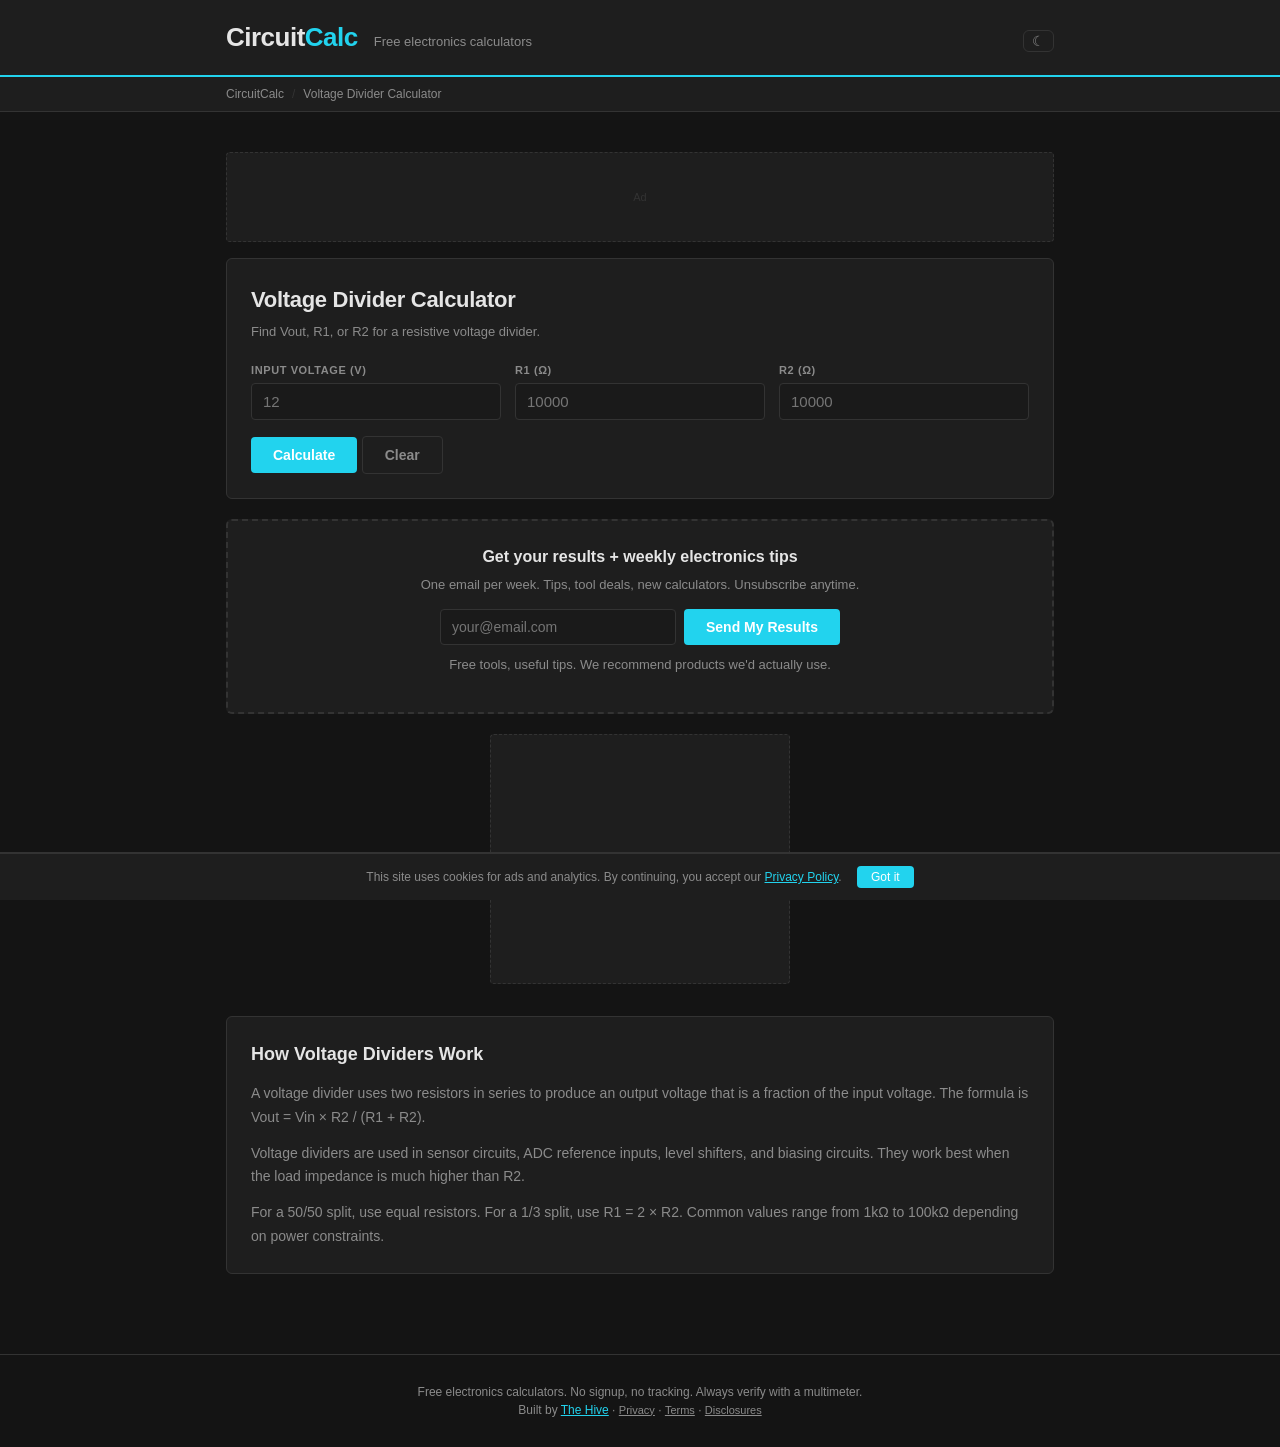
<file: voltage-divider.html>
<!DOCTYPE html>
<html lang="en">
<head>
<meta charset="UTF-8">
<meta name="viewport" content="width=device-width, initial-scale=1.0">
<title>Voltage Divider Calculator — CircuitCalc</title>
<meta name="description" content="Voltage divider calculator. Enter Vin, R1, R2 to find Vout, or enter Vout to find resistor values. Free electronics tool.">
<meta property="og:title" content="Voltage Divider Calculator — CircuitCalc">
<meta property="og:description" content="Voltage divider calculator. Enter Vin, R1, R2 to find Vout, or enter Vout to find resistor values. Free electronics tool.">
<meta name="robots" content="index, follow">
<link rel="canonical" href="https://thehivemakes.github.io/hive-circuit-calc/voltage-divider.html">
<link rel="stylesheet" href="style.css">
<script src="js/calc-core.js"></script>
<script type="application/ld+json">
{
  "@context": "https://schema.org",
  "@type": "WebApplication",
  "name": "Voltage Divider Calculator",
  "url": "https://thehivemakes.github.io/hive-circuit-calc/voltage-divider.html",
  "description": "Voltage divider calculator. Enter Vin, R1, R2 to find Vout, or enter Vout to find resistor values. Free electronics tool.",
  "applicationCategory": "UtilityApplication",
  "operatingSystem": "Any"
}
</script>
</head>
<body>
<header><div class="header-inner"><div class="logo">Circuit<span>Calc</span></div><div class="tagline">Free electronics calculators</div><button onclick="toggleTheme()" style="background:none;border:1px solid var(--border);border-radius:6px;padding:2px 8px;color:var(--muted);cursor:pointer;font-size:14px;margin-left:auto;" aria-label="Toggle dark mode">&#9790;</button></div></header>
<nav><div class="nav-inner"><a href="index.html">CircuitCalc</a><span class="sep">/</span><span>Voltage Divider Calculator</span></div></nav>
<main>
  <div class="ad-leaderboard" id="ad-top">Ad</div>
  <div class="card">
    <h1>Voltage Divider Calculator</h1>
    <p class="subtitle">Find Vout, R1, or R2 for a resistive voltage divider.</p>
    <div class="form-grid">
      <div class="field">
        <label for="vin">Input voltage (V)</label>
        <input type="number" id="vin" step="0.1" placeholder="12">
      </div>
      <div class="field">
        <label for="r1">R1 (Ω)</label>
        <input type="number" id="r1" step="1" placeholder="10000">
      </div>
      <div class="field">
        <label for="r2">R2 (Ω)</label>
        <input type="number" id="r2" step="1" placeholder="10000">
      </div>
    </div>
    <button class="btn btn-primary" onclick="calculate()">Calculate</button>
    <button class="btn btn-ghost" onclick="clearAll()">Clear</button>
    <div class="result" id="result">
      <div class="result-row">
        <span class="result-label">Output voltage (Vout)</span>
        <span class="result-value" id="vout">—</span>
      </div>
      <div class="result-row">
        <span class="result-label">Division ratio</span>
        <span class="result-value" id="ratio">—</span>
      </div>
      <div class="result-row">
        <span class="result-label">Current through divider</span>
        <span class="result-value" id="i-total">—</span>
      </div>
      <div class="result-note">Vout = Vin × R2 / (R1 + R2). The output is taken across R2 (the bottom resistor).</div>
      <div class="shop-links" style="margin-top:12px;padding-top:10px;border-top:1px solid var(--border);font-size:12px;color:var(--muted);">&#128722; Shop related: <a href="https://www.ebay.com/sch/i.html?_nkw=electronics+components+kit&mkcid=1&mkrid=711-53200-19255-0&campid=5339147838&toolid=10001" target="_blank" rel="noopener" style="color:var(--accent);text-decoration:none;font-weight:600;">Electronics kits</a> &middot; <a href="https://www.ebay.com/sch/i.html?_nkw=soldering+iron+station&mkcid=1&mkrid=711-53200-19255-0&campid=5339147838&toolid=10001" target="_blank" rel="noopener" style="color:var(--accent);text-decoration:none;font-weight:600;">Soldering gear</a> &middot; <a href="https://www.ebay.com/sch/i.html?_nkw=arduino+starter+kit&mkcid=1&mkrid=711-53200-19255-0&campid=5339147838&toolid=10001" target="_blank" rel="noopener" style="color:var(--accent);text-decoration:none;font-weight:600;">Arduino</a><br><span style="font-size:10px;opacity:0.7;">Affiliate links — we may earn a commission at no cost to you. <a href="https://thehivemakes.com/disclosures.html" target="_blank" style="color:var(--muted);">Learn more</a></span></div>
    </div>
  </div>
  <div class="card email-capture">
    <h2>Get your results + weekly electronics tips</h2>
    <p>One email per week. Tips, tool deals, new calculators. Unsubscribe anytime.</p>
    <form method="POST" action="https://buttondown.com/api/emails/embed-subscribe/thehivemakes" class="capture-form">
      <input type="email" name="email" placeholder="your@email.com" required>
      <input type="hidden" name="tag" value="circuit">
      <input type="hidden" name="metadata__source" value="voltage-divider">
      <button type="submit" class="btn btn-primary">Send My Results</button>
    </form>
    <p class="capture-note">Free tools, useful tips. We recommend products we'd actually use.</p>
  </div>

  <div class="ad-rectangle" id="ad-mid">Ad</div>
  <div class="seo-section">
    <h2>How Voltage Dividers Work</h2>
    <p>A voltage divider uses two resistors in series to produce an output voltage that is a fraction of the input voltage. The formula is Vout = Vin × R2 / (R1 + R2).</p>
    <p>Voltage dividers are used in sensor circuits, ADC reference inputs, level shifters, and biasing circuits. They work best when the load impedance is much higher than R2.</p>
    <p>For a 50/50 split, use equal resistors. For a 1/3 split, use R1 = 2 × R2. Common values range from 1kΩ to 100kΩ depending on power constraints.</p>
  </div>
</main>
<footer>Free electronics calculators. No signup, no tracking. Always verify with a multimeter.<br>Built by <a href="https://thehivemakes.com" style="color:var(--accent)">The Hive</a> · <a href="https://thehivemakes.com/privacy.html" style="color:var(--muted);font-size:11px;">Privacy</a> · <a href="https://thehivemakes.com/terms.html" style="color:var(--muted);font-size:11px;">Terms</a> · <a href="https://thehivemakes.com/disclosures.html" style="color:var(--muted);font-size:11px;">Disclosures</a></footer>
<div id="cookie-banner" style="display:none;position:fixed;bottom:0;left:0;right:0;background:var(--card-bg);border-top:2px solid var(--border);padding:12px 16px;font-size:12px;color:var(--muted);text-align:center;z-index:9999;">This site uses cookies for ads and analytics. By continuing, you accept our <a href="https://thehivemakes.com/privacy.html" style="color:var(--accent)">Privacy Policy</a>. <button onclick="document.getElementById('cookie-banner').style.display='none';localStorage.setItem('cookie-ok','1');" style="margin-left:12px;padding:4px 14px;background:var(--accent);color:#fff;border:none;border-radius:4px;cursor:pointer;font-size:12px;">Got it</button></div>
<script>if(!localStorage.getItem('cookie-ok'))document.getElementById('cookie-banner').style.display='block';</script>
<script>

function calculate() {
  const vin = CalcCore.get('vin');
  const r1 = CalcCore.get('r1');
  const r2 = CalcCore.get('r2');
  if (isNaN(vin) || isNaN(r1) || isNaN(r2) || r1+r2 <= 0) return;

  const vout = vin * r2 / (r1 + r2);
  const ratio = r2 / (r1 + r2);
  const iTotal = vin / (r1 + r2);

  CalcCore.set('vout', CalcCore.fmt(vout, 3) + ' V');
  CalcCore.set('ratio', CalcCore.fmt(ratio, 4));
  let iStr;
  if (iTotal >= 1) iStr = CalcCore.fmt(iTotal, 3) + ' A';
  else if (iTotal >= 0.001) iStr = CalcCore.fmt(iTotal*1000, 2) + ' mA';
  else iStr = CalcCore.fmt(iTotal*1000000, 1) + ' \u03bcA';
  CalcCore.set('i-total', iStr);
  CalcCore.showResult();
  CalcCore.saveParams(['vin','r1','r2']);
}

function clearAll() {
  ["vin", "r1", "r2"].forEach(id => {
    const el = document.getElementById(id);
    if (el) el.value = el.defaultValue || '';
  });
  document.getElementById('result').classList.remove('visible');
  history.replaceState(null, '', window.location.pathname);
}

document.addEventListener('DOMContentLoaded', () => { if (window.location.search) calculate(); });
</script>
</body>
</html>
</file>
<file: style.css>
/* CircuitCalc — shared stylesheet */
/* Colors: dark PCB slate + cyan */

*, *::before, *::after { box-sizing: border-box; margin: 0; padding: 0; }

:root, [data-theme="light"] {
  --bg:        #0f1117;
  --card-bg:   #1a1c25;
  --accent:    #22d3ee;
  --text:      #e8eaed;
  --muted:     #8b95a5;
  --border:    #2a2d38;
  --input-bg:  #141620;
  --result-bg: #0c2a2e;
  --result-fg: #22d3ee;
  --tag-bg:    #0e3a40;
}
[data-theme="dark"] {
  --bg:        #141414;
  --card-bg:   #1e1e1e;
  --accent:    #22d3ee;
  --text:      #e5e5e5;
  --muted:     #8b8b8b;
  --border:    #333333;
  --input-bg:  #1a1a1a;
  --result-bg: #1a1a1a;
  --result-fg: #22d3ee;
  --tag-bg:    #2a2a2a;
}

body {
  font-family: -apple-system, BlinkMacSystemFont, "Segoe UI", Roboto, sans-serif;
  background: var(--bg); color: var(--text); line-height: 1.5; min-height: 100vh;
  transition: background-color 0.3s, color 0.3s;
}
header { background: var(--card-bg); border-bottom: 2px solid var(--accent); padding: 18px 0; }
.header-inner {
  max-width: 860px; margin: 0 auto; padding: 0 16px;
  display: flex; align-items: baseline; gap: 16px;
}
.logo { font-size: 26px; font-weight: 800; letter-spacing: -0.5px; color: var(--text); }
.logo span { color: var(--accent); }
.tagline { font-size: 13px; color: var(--muted); }
nav { background: var(--card-bg); border-bottom: 1px solid var(--border); padding: 8px 0; }
.nav-inner {
  max-width: 860px; margin: 0 auto; padding: 0 16px;
  display: flex; gap: 8px; align-items: center; font-size: 12px; color: var(--muted);
}
.nav-inner a { color: var(--muted); text-decoration: none; }
.nav-inner a:hover { color: var(--accent); }
.nav-inner .sep { color: var(--border); }
main { max-width: 860px; margin: 0 auto; padding: 24px 16px 48px; }
.card {
  background: var(--card-bg); border: 1px solid var(--border); border-radius: 6px;
  padding: 24px; margin-bottom: 20px;
}
.card h1 { font-size: 22px; font-weight: 700; margin-bottom: 6px; letter-spacing: -0.3px; }
.card .subtitle { font-size: 13px; color: var(--muted); margin-bottom: 20px; }
.form-grid {
  display: grid; grid-template-columns: repeat(auto-fill, minmax(200px, 1fr));
  gap: 14px; margin-bottom: 16px;
}
.field { display: flex; flex-direction: column; gap: 5px; }
.field label {
  font-size: 11px; font-weight: 600; text-transform: uppercase;
  letter-spacing: 0.6px; color: var(--muted);
}
.field input, .field select {
  background: var(--input-bg); border: 1px solid var(--border); border-radius: 4px;
  color: var(--text); font-size: 15px; padding: 9px 11px; width: 100%;
  transition: border-color 0.15s;
}
.field input:focus, .field select:focus { outline: none; border-color: var(--accent); }
.field select option { background: var(--input-bg); }
.radio-group { display: flex; gap: 12px; margin-bottom: 16px; flex-wrap: wrap; }
.radio-group label {
  display: flex; align-items: center; gap: 6px; font-size: 13px; color: var(--text);
  cursor: pointer; padding: 6px 12px; border: 1px solid var(--border);
  border-radius: 4px; transition: border-color 0.15s;
}
.radio-group input[type="radio"] { accent-color: var(--accent); }
.radio-group label:has(input:checked) { border-color: var(--accent); background: var(--tag-bg); }
.btn {
  display: inline-block; padding: 10px 22px; font-size: 14px; font-weight: 600;
  border: none; border-radius: 4px; cursor: pointer; transition: background 0.15s;
  text-decoration: none;
}
.btn-primary { background: var(--accent); color: #fff; }
.btn-primary:hover { opacity: 0.85; }
.btn-ghost { background: transparent; border: 1px solid var(--border); color: var(--muted); }
.btn-ghost:hover { border-color: var(--accent); color: var(--text); }
.result {
  background: var(--result-bg); border: 1px solid var(--border); border-radius: 4px;
  padding: 16px 20px; margin-top: 16px; display: none;
}
.result.visible { display: block; }
.result-row {
  display: flex; justify-content: space-between; align-items: baseline;
  padding: 5px 0; border-bottom: 1px solid var(--border); gap: 12px;
}
.result-row:last-child { border-bottom: none; }
.result-label { font-size: 12px; color: var(--muted); flex-shrink: 0; }
.result-value { font-size: 16px; font-weight: 700; color: var(--result-fg); text-align: right; }
.result-note {
  font-size: 12px; color: var(--muted); margin-top: 10px; line-height: 1.6;
  padding-top: 10px; border-top: 1px solid var(--border);
}
.ref-table { width: 100%; border-collapse: collapse; font-size: 13px; margin-top: 6px; }
.ref-table th {
  font-size: 11px; font-weight: 600; text-transform: uppercase; letter-spacing: 0.5px;
  color: var(--muted); text-align: left; padding: 6px 8px; border-bottom: 1px solid var(--border);
}
.ref-table td { padding: 6px 8px; border-bottom: 1px solid var(--border); color: var(--text); }
.ref-table tr:last-child td { border-bottom: none; }
.ref-table tr.highlight td { color: var(--accent); font-weight: 600; }
.ad-leaderboard {
  width: 100%; height: 90px; background: var(--card-bg); border: 1px dashed var(--border);
  border-radius: 4px; display: flex; align-items: center; justify-content: center;
  font-size: 11px; color: var(--border); margin: 16px 0;
}
.ad-rectangle {
  width: 300px; height: 250px; background: var(--card-bg); border: 1px dashed var(--border);
  border-radius: 4px; display: flex; align-items: center; justify-content: center;
  font-size: 11px; color: var(--border); margin: 16px auto;
}
.tools-grid {
  display: grid; grid-template-columns: repeat(auto-fill, minmax(220px, 1fr));
  gap: 14px; margin: 20px 0;
}
.tool-card {
  background: var(--card-bg); border: 1px solid var(--border); border-radius: 6px;
  padding: 18px; text-decoration: none; color: var(--text);
  transition: border-color 0.15s, transform 0.15s; display: block;
}
.tool-card:hover { border-color: var(--accent); transform: translateY(-2px); }
.tool-card h3 { font-size: 15px; font-weight: 700; margin-bottom: 4px; }
.tool-card p { font-size: 12px; color: var(--muted); }
.tool-card-tag {
  display: inline-block; background: var(--tag-bg); color: var(--accent);
  font-size: 10px; font-weight: 700; text-transform: uppercase; letter-spacing: 0.6px;
  padding: 2px 6px; border-radius: 3px; margin-bottom: 8px;
}
.hero {
  background: var(--card-bg); border: 1px solid var(--border); border-radius: 6px;
  padding: 32px 24px; margin-bottom: 24px; text-align: center;
}
.hero h1 { font-size: 32px; font-weight: 800; letter-spacing: -0.5px; margin-bottom: 10px; }
.hero h1 span { color: var(--accent); }
.hero p { font-size: 15px; color: var(--muted); max-width: 520px; margin: 0 auto; line-height: 1.6; }
.badge {
  display: inline-block; background: var(--tag-bg); color: var(--accent);
  font-size: 11px; font-weight: 700; text-transform: uppercase; letter-spacing: 0.8px;
  padding: 3px 8px; border-radius: 3px; margin-bottom: 14px;
}
.seo-section {
  background: var(--card-bg); border: 1px solid var(--border); border-radius: 6px;
  padding: 24px; margin-top: 32px;
}
.seo-section h2 { font-size: 18px; font-weight: 700; margin-bottom: 14px; }
.seo-section p { font-size: 14px; color: var(--muted); margin-bottom: 12px; line-height: 1.7; }
.seo-section p:last-child { margin-bottom: 0; }
.email-capture {
  background: var(--card-bg); border: 2px dashed var(--border); border-radius: 6px;
  padding: 24px; margin-top: 20px; text-align: center;
}
.email-capture h2 { font-size: 16px; font-weight: 700; margin-bottom: 6px; }
.email-capture > p { font-size: 13px; color: var(--muted); margin-bottom: 14px; }
.capture-form {
  display: flex; gap: 8px; max-width: 400px; margin: 0 auto;
}
.capture-form input[type="email"] {
  flex: 1; background: var(--input-bg); border: 1px solid var(--border); border-radius: 4px;
  color: var(--text); font-size: 14px; padding: 9px 11px;
}
.capture-form input[type="email"]:focus { outline: none; border-color: var(--accent); }
.capture-note { font-size: 11px; color: var(--muted); margin-top: 10px; }
@media (max-width: 480px) {
  .capture-form { flex-direction: column; }
}
footer {
  text-align: center; padding: 28px 16px; font-size: 12px; color: var(--muted);
  border-top: 1px solid var(--border); margin-top: 32px;
}
@media (max-width: 600px) {
  .form-grid { grid-template-columns: 1fr 1fr; }
  .tools-grid { grid-template-columns: 1fr 1fr; }
  .header-inner { flex-direction: column; gap: 4px; }
  .result-row { flex-direction: column; gap: 2px; }
  .result-value { text-align: left; }
}
@media (max-width: 400px) {
  .form-grid { grid-template-columns: 1fr; }
  .tools-grid { grid-template-columns: 1fr; }
}
@media print {
  header, nav, footer, .ad-leaderboard, .ad-rectangle, .btn { display: none; }
  .result { display: block !important; border: 1px solid #000; }
  body { background: #fff; color: #000; }
}
</file>
